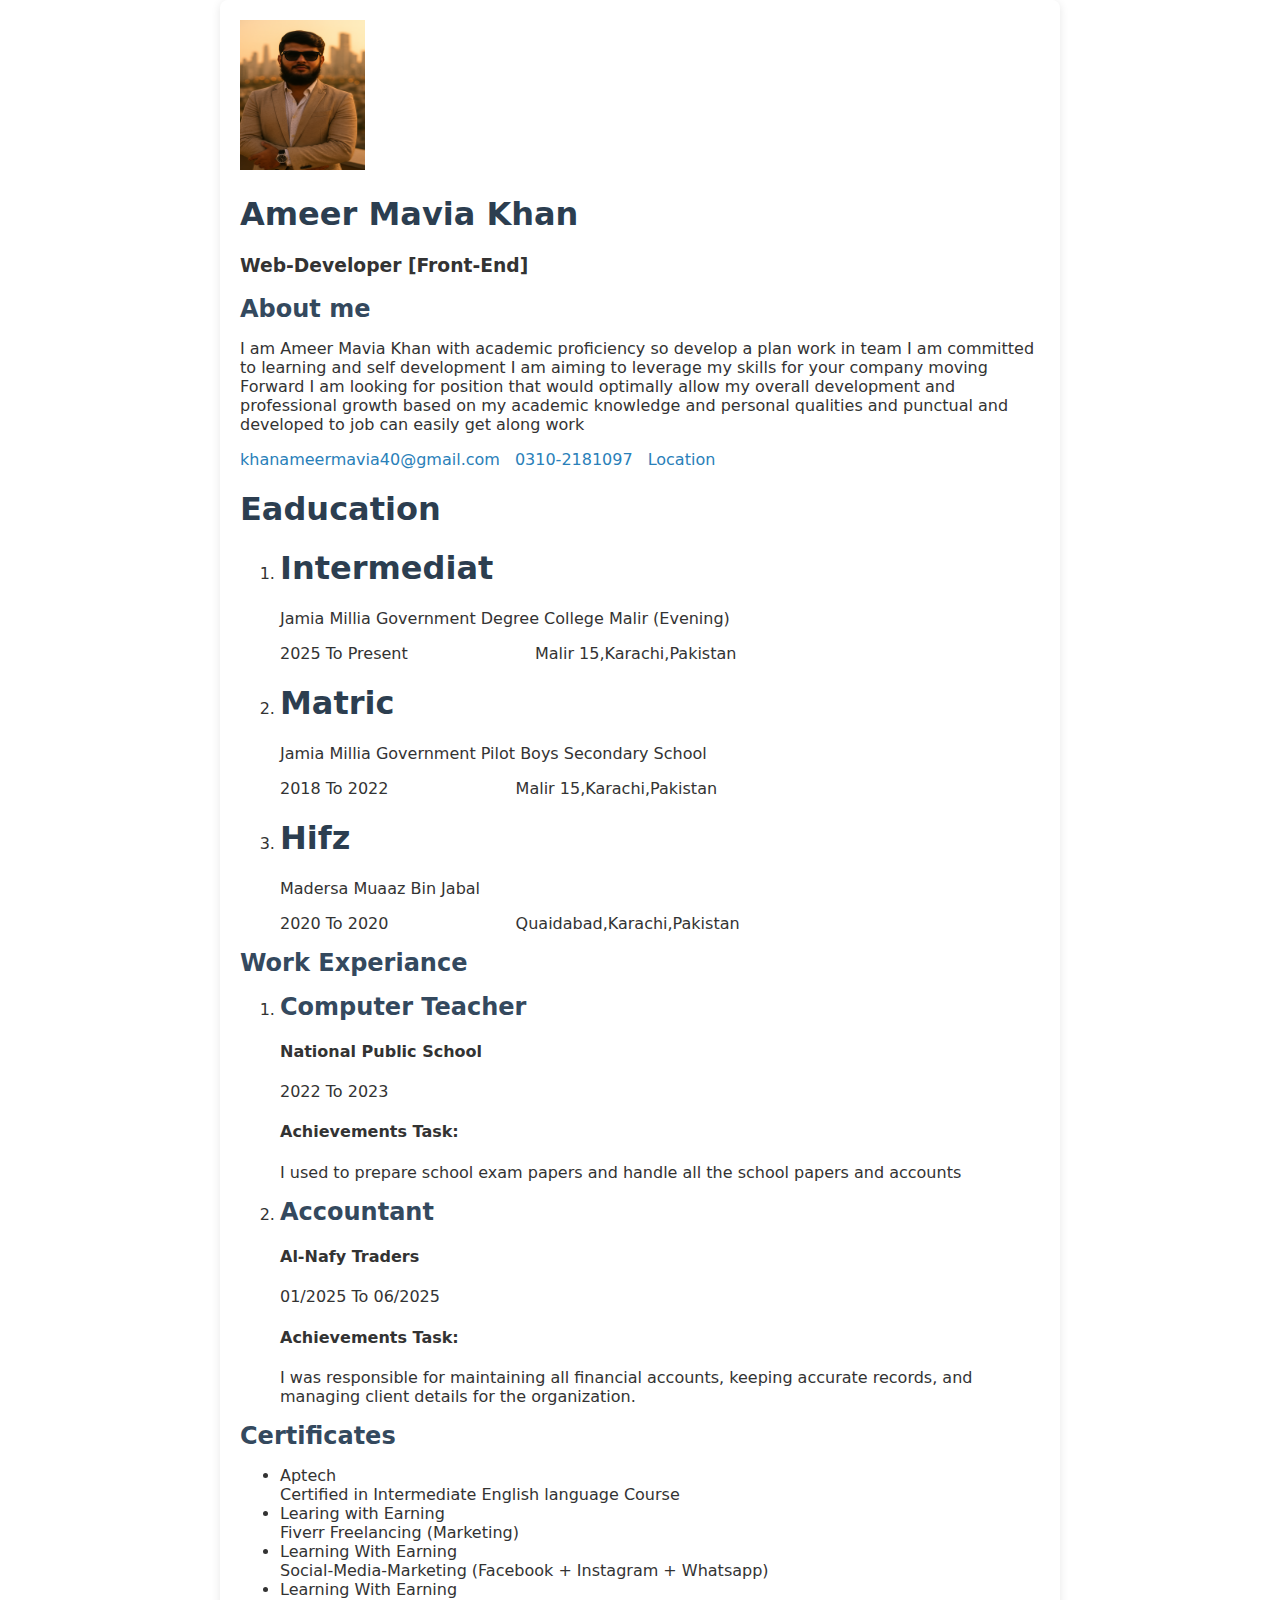
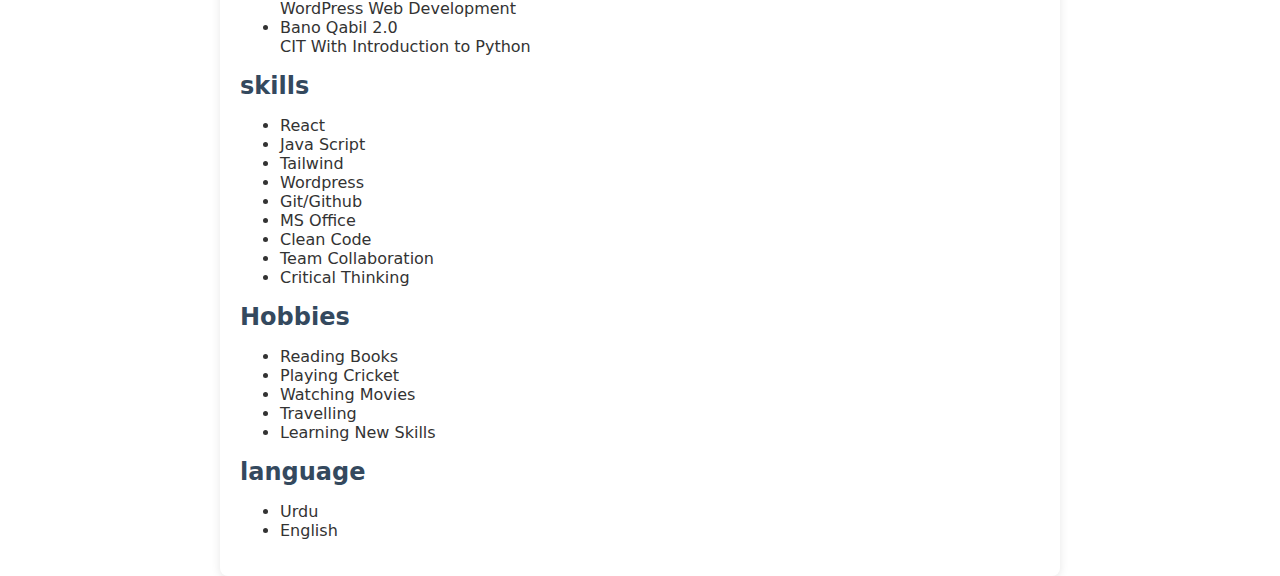
<file: CV/index.html>
<!DOCTYPE html>
<html lang="en">

<head>
    <meta charset="UTF-8">
    <meta name="viewport" content="width=device-width, initial-scale=1.0">
    <title>CV</title>
    <style>
        html {
            scroll-behavior: smooth;
            font-family: system-ui, -apple-system, BlinkMacSystemFont, 'Segoe UI', Roboto, Oxygen, Ubuntu, Cantarell, 'Open Sans', 'Helvetica Neue', sans-serif;
        }

        body {
            background-color: #f0f0f0;
            color: #333;
            margin: 0;
            padding: 20px;
        }

        body {
            max-width: 800px;
            margin: auto;
            background: white;
            padding: 20px;
            border-radius: 8px;
            box-shadow: 0 2px 10px rgba(0, 0, 0, 0.1);
        }

        h1 {
            color: #2c3e50;
        }

        h2 {
            color: #34495e;
        }

        ul {
            list-style-type: none;
            padding: 0;
        }

        li {
            margin-bottom: 10px;
        }

        a {
            color: #2980b9;
            text-decoration: none;
        }

        a:hover {
            text-decoration: underline;
        }

        .one {
            display: flex;
            text-decoration: none;
            gap: 15px;
            flex-wrap: wrap;
        }

        .one,
        .two,
        .three,
        .four,
        .five,
        .six,
        .seven {
            margin: 1;
        }

        ol {
            margin: 50;
        }

        li {
            margin: 0;
        }

        p {
            margin: 50;
        }

        h2 {
            margin: 0;
        }

        .four, 
        .five,
        .six,
        .seven {
            list-style-type: disc;
        }
    </style>
</head>

<body>
    <div>
        <img src="./file_00000000282c61f89c575f086b7aa3ce.png"Ameer Mavia Khan" width="125" height="150">
        <h1>Ameer Mavia Khan</h1>
        <H3>Web-Developer [Front-End]</H3>
        <h2>About me</h2>
        <p>I am Ameer Mavia Khan with academic proficiency so develop a plan work in team I am committed to learning and
            self development I am aiming to leverage my skills for your company moving Forward I am looking for position
            that would optimally allow my overall development and professional growth based on my academic knowledge and
            personal qualities and punctual and developed to job can easily get along work </p>

    </div>
    <div>

        <ul class="one">
            <li><a href="mailto:khanameermavia40@gmail.com" target="_blank">khanameermavia40@gmail.com</a></li>
            <li><a href="tell:+923102181097" target="_blank">0310-2181097</a></li>
            <li><a href="https://maps.app.goo.gl/FvA9tWMwRAtUu5uz8">Location</a></li>
        </ul>
    </div>

    <section>

        <h1>Eaducation</h1>
        <ol class="two">
            <li>
                <h1>Intermediat</h1>
                <ul>Jamia Millia Government Degree College Malir (Evening) </ul>
                <p class="b">2025 To Present
                    &nbsp;&nbsp;&nbsp;&nbsp;&nbsp;&nbsp;&nbsp;&nbsp;&nbsp;&nbsp;&nbsp;&nbsp;&nbsp;&nbsp;&nbsp;&nbsp;&nbsp;&nbsp;&nbsp;&nbsp;&nbsp;&nbsp;&nbsp;&nbsp;Malir
                    15,Karachi,Pakistan</p>

            </li>
            <li>
                <h1>Matric</h1>
                <ul>Jamia Millia Government Pilot Boys Secondary School</ul>
                <p class="b">2018 To 2022
                    &nbsp;&nbsp;&nbsp;&nbsp;&nbsp;&nbsp;&nbsp;&nbsp;&nbsp;&nbsp;&nbsp;&nbsp;&nbsp;&nbsp;&nbsp;&nbsp;&nbsp;&nbsp;&nbsp;&nbsp;&nbsp;&nbsp;&nbsp;&nbsp;Malir
                    15,Karachi,Pakistan</p>

            </li>
            <li>
                <h1>Hifz</h1>
                <ul>Madersa Muaaz Bin Jabal</ul>
                <p class="b">2020 To 2020
                    &nbsp;&nbsp;&nbsp;&nbsp;&nbsp;&nbsp;&nbsp;&nbsp;&nbsp;&nbsp;&nbsp;&nbsp;&nbsp;&nbsp;&nbsp;&nbsp;&nbsp;&nbsp;&nbsp;&nbsp;&nbsp;&nbsp;&nbsp;&nbsp;Quaidabad,Karachi,Pakistan
                </p>

            </li>
        </ol>

    </section>

    <section>
        <h2>Work Experiance</h2>
        <ol class="three">
            <li>
                <h2>Computer Teacher</h2>
                <h4>National Public School</h4>
                <p>2022 To 2023</p>
                <h4>Achievements Task:</h4>
                <p>I used to prepare school exam papers and handle all the school papers and accounts
                <p>
            </li>
            <li>
                <h2>Accountant</h2>
                <h4>Al-Nafy Traders</h4>
                <p>01/2025 To 06/2025</p>
                <h4>Achievements Task:</h4>
                <p>I was responsible for maintaining all financial accounts, keeping accurate records, and managing
                    client details for the organization.</p>
        </ol>



    </section>

    <section>
        <h2>Certificates</h2>
        <ol class="four">
            <li>Aptech</li>
                 <ul>Certified in Intermediate English language Course</ul>
            <li>Learing with Earning</li>
                    <ul>Fiverr Freelancing (Marketing)</ul>
            <li>Learning With Earning</li>
                    <ul>Social-Media-Marketing (Facebook + Instagram + Whatsapp)</ul>
            <li>Learning With Earning</li>
                    <ul>WordPress Web Development</ul>
            <li>Bano Qabil 2.0</li>
                    <ul>CIT With Introduction to Python</ul>
        </ol>

    </section>

    <section>
        <h2>skills</h2>

        <ol class="five">

            <li>React</li>
            <li>Java Script</li>
            <li>Tailwind</li>
            <li>Wordpress</li>
            <li>Git/Github</li>
            <li>MS Office</li>
            <li>Clean Code</li>
            <li>Team Collaboration</li>
            <li>Critical Thinking</li>

        </ol>

    </section>

    <section>

        <h2>Hobbies</h2>
        <ol class="six">
            <li>Reading Books</li>
            <li>Playing Cricket</li>
            <li>Watching Movies</li>
            <li>Travelling</li>
            <li>Learning New Skills</li>
        </ol>

    </section>

    <section>
        <h2>language</h2>
        <ol class="seven">
            <li>Urdu</li>
            <li>English</li>
        </ol>



</body>

</html>
</file>
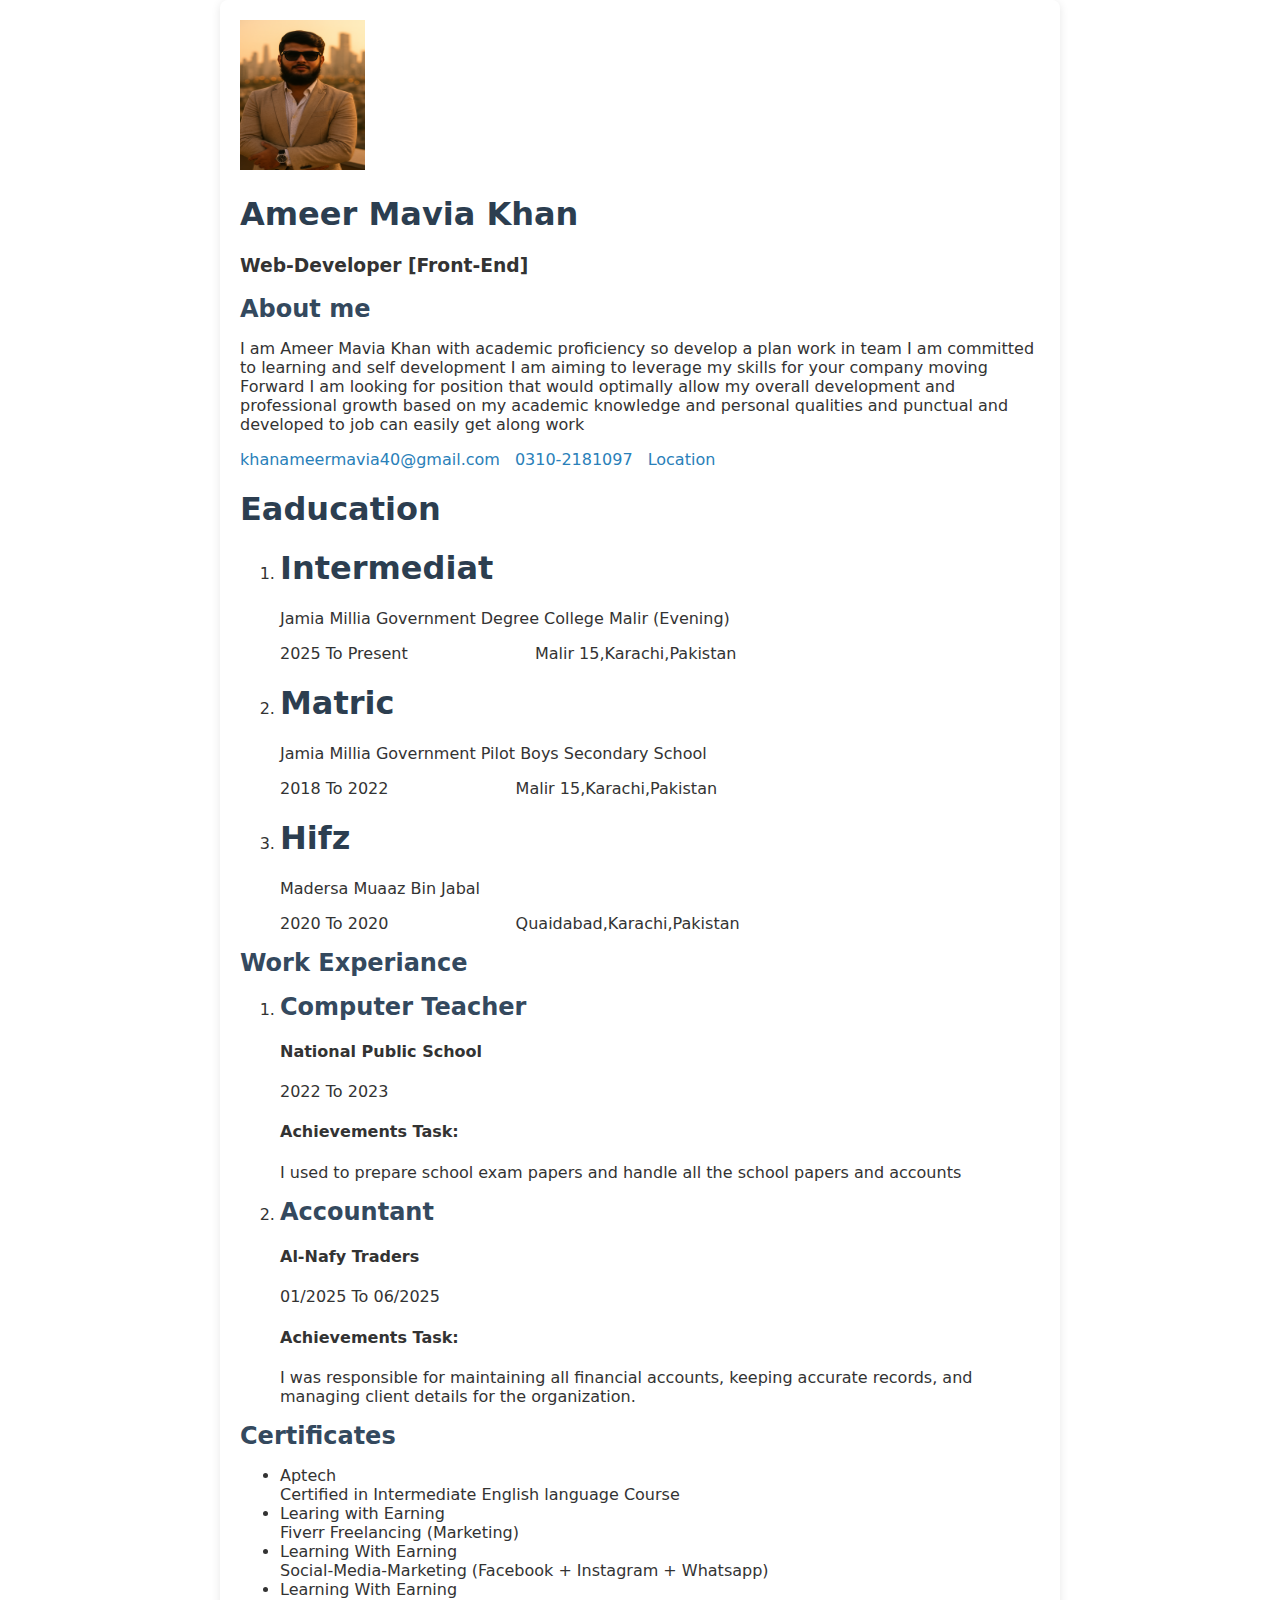
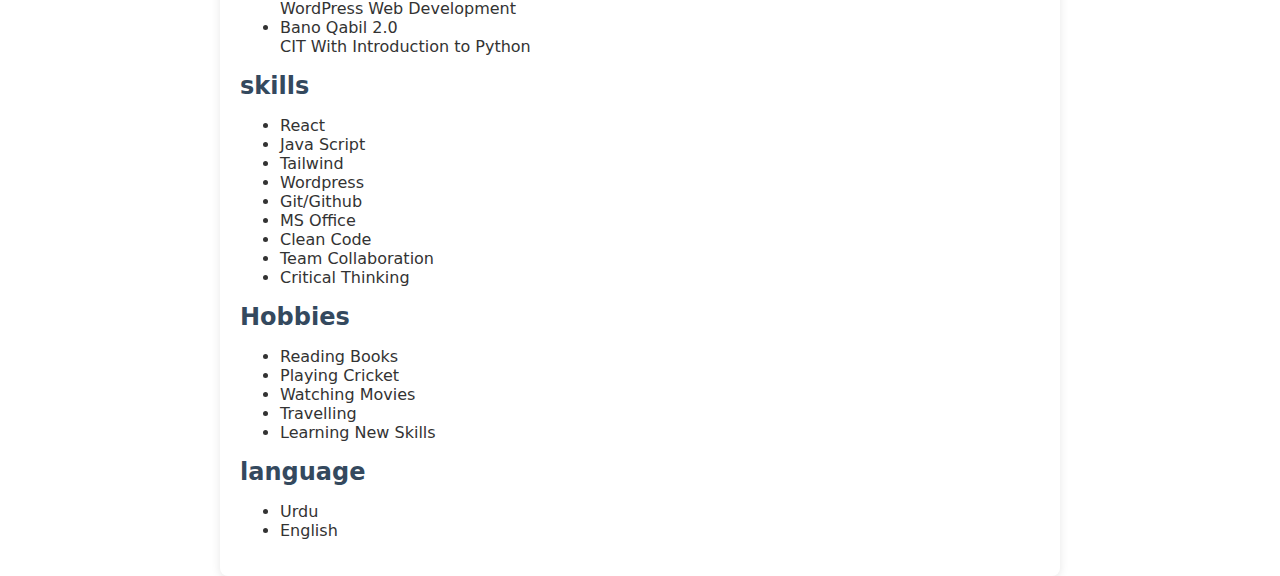
<file: cv/index.html>
<!DOCTYPE html>
<html lang="en">

<head>
    <meta charset="UTF-8">
    <meta name="viewport" content="width=device-width, initial-scale=1.0">
    <title>CV</title>
    <style>
        html {
            scroll-behavior: smooth;
            font-family: system-ui, -apple-system, BlinkMacSystemFont, 'Segoe UI', Roboto, Oxygen, Ubuntu, Cantarell, 'Open Sans', 'Helvetica Neue', sans-serif;
        }

        body {
            background-color: #f0f0f0;
            color: #333;
            margin: 0;
            padding: 20px;
        }

        body {
            max-width: 800px;
            margin: auto;
            background: white;
            padding: 20px;
            border-radius: 8px;
            box-shadow: 0 2px 10px rgba(0, 0, 0, 0.1);
        }

        h1 {
            color: #2c3e50;
        }

        h2 {
            color: #34495e;
        }

        ul {
            list-style-type: none;
            padding: 0;
        }

        li {
            margin-bottom: 10px;
        }

        a {
            color: #2980b9;
            text-decoration: none;
        }

        a:hover {
            text-decoration: underline;
        }

        .one {
            display: flex;
            text-decoration: none;
            gap: 15px;
            flex-wrap: wrap;
        }

        .one,
        .two,
        .three,
        .four,
        .five,
        .six,
        .seven {
            margin: 1;
        }

        ol {
            margin: 50;
        }

        li {
            margin: 0;
        }

        p {
            margin: 50;
        }

        h2 {
            margin: 0;
        }

        .four, 
        .five,
        .six,
        .seven {
            list-style-type: disc;
        }
    </style>
</head>

<body>
    <div>
        <img src="./file_00000000282c61f89c575f086b7aa3ce.png"Ameer Mavia Khan" width="125" height="150">
        <h1>Ameer Mavia Khan</h1>
        <H3>Web-Developer [Front-End]</H3>
        <h2>About me</h2>
        <p>I am Ameer Mavia Khan with academic proficiency so develop a plan work in team I am committed to learning and
            self development I am aiming to leverage my skills for your company moving Forward I am looking for position
            that would optimally allow my overall development and professional growth based on my academic knowledge and
            personal qualities and punctual and developed to job can easily get along work </p>

    </div>
    <div>

        <ul class="one">
            <li><a href="mailto:khanameermavia40@gmail.com" target="_blank">khanameermavia40@gmail.com</a></li>
            <li><a href="tell:+923102181097" target="_blank">0310-2181097</a></li>
            <li><a href="https://maps.app.goo.gl/FvA9tWMwRAtUu5uz8">Location</a></li>
        </ul>
    </div>

    <section>

        <h1>Eaducation</h1>
        <ol class="two">
            <li>
                <h1>Intermediat</h1>
                <ul>Jamia Millia Government Degree College Malir (Evening) </ul>
                <p class="b">2025 To Present
                    &nbsp;&nbsp;&nbsp;&nbsp;&nbsp;&nbsp;&nbsp;&nbsp;&nbsp;&nbsp;&nbsp;&nbsp;&nbsp;&nbsp;&nbsp;&nbsp;&nbsp;&nbsp;&nbsp;&nbsp;&nbsp;&nbsp;&nbsp;&nbsp;Malir
                    15,Karachi,Pakistan</p>

            </li>
            <li>
                <h1>Matric</h1>
                <ul>Jamia Millia Government Pilot Boys Secondary School</ul>
                <p class="b">2018 To 2022
                    &nbsp;&nbsp;&nbsp;&nbsp;&nbsp;&nbsp;&nbsp;&nbsp;&nbsp;&nbsp;&nbsp;&nbsp;&nbsp;&nbsp;&nbsp;&nbsp;&nbsp;&nbsp;&nbsp;&nbsp;&nbsp;&nbsp;&nbsp;&nbsp;Malir
                    15,Karachi,Pakistan</p>

            </li>
            <li>
                <h1>Hifz</h1>
                <ul>Madersa Muaaz Bin Jabal</ul>
                <p class="b">2020 To 2020
                    &nbsp;&nbsp;&nbsp;&nbsp;&nbsp;&nbsp;&nbsp;&nbsp;&nbsp;&nbsp;&nbsp;&nbsp;&nbsp;&nbsp;&nbsp;&nbsp;&nbsp;&nbsp;&nbsp;&nbsp;&nbsp;&nbsp;&nbsp;&nbsp;Quaidabad,Karachi,Pakistan
                </p>

            </li>
        </ol>

    </section>

    <section>
        <h2>Work Experiance</h2>
        <ol class="three">
            <li>
                <h2>Computer Teacher</h2>
                <h4>National Public School</h4>
                <p>2022 To 2023</p>
                <h4>Achievements Task:</h4>
                <p>I used to prepare school exam papers and handle all the school papers and accounts
                <p>
            </li>
            <li>
                <h2>Accountant</h2>
                <h4>Al-Nafy Traders</h4>
                <p>01/2025 To 06/2025</p>
                <h4>Achievements Task:</h4>
                <p>I was responsible for maintaining all financial accounts, keeping accurate records, and managing
                    client details for the organization.</p>
        </ol>



    </section>

    <section>
        <h2>Certificates</h2>
        <ol class="four">
            <li>Aptech</li>
                 <ul>Certified in Intermediate English language Course</ul>
            <li>Learing with Earning</li>
                    <ul>Fiverr Freelancing (Marketing)</ul>
            <li>Learning With Earning</li>
                    <ul>Social-Media-Marketing (Facebook + Instagram + Whatsapp)</ul>
            <li>Learning With Earning</li>
                    <ul>WordPress Web Development</ul>
            <li>Bano Qabil 2.0</li>
                    <ul>CIT With Introduction to Python</ul>
        </ol>

    </section>

    <section>
        <h2>skills</h2>

        <ol class="five">

            <li>React</li>
            <li>Java Script</li>
            <li>Tailwind</li>
            <li>Wordpress</li>
            <li>Git/Github</li>
            <li>MS Office</li>
            <li>Clean Code</li>
            <li>Team Collaboration</li>
            <li>Critical Thinking</li>

        </ol>

    </section>

    <section>

        <h2>Hobbies</h2>
        <ol class="six">
            <li>Reading Books</li>
            <li>Playing Cricket</li>
            <li>Watching Movies</li>
            <li>Travelling</li>
            <li>Learning New Skills</li>
        </ol>

    </section>

    <section>
        <h2>language</h2>
        <ol class="seven">
            <li>Urdu</li>
            <li>English</li>
        </ol>



</body>

</html>
</file>
